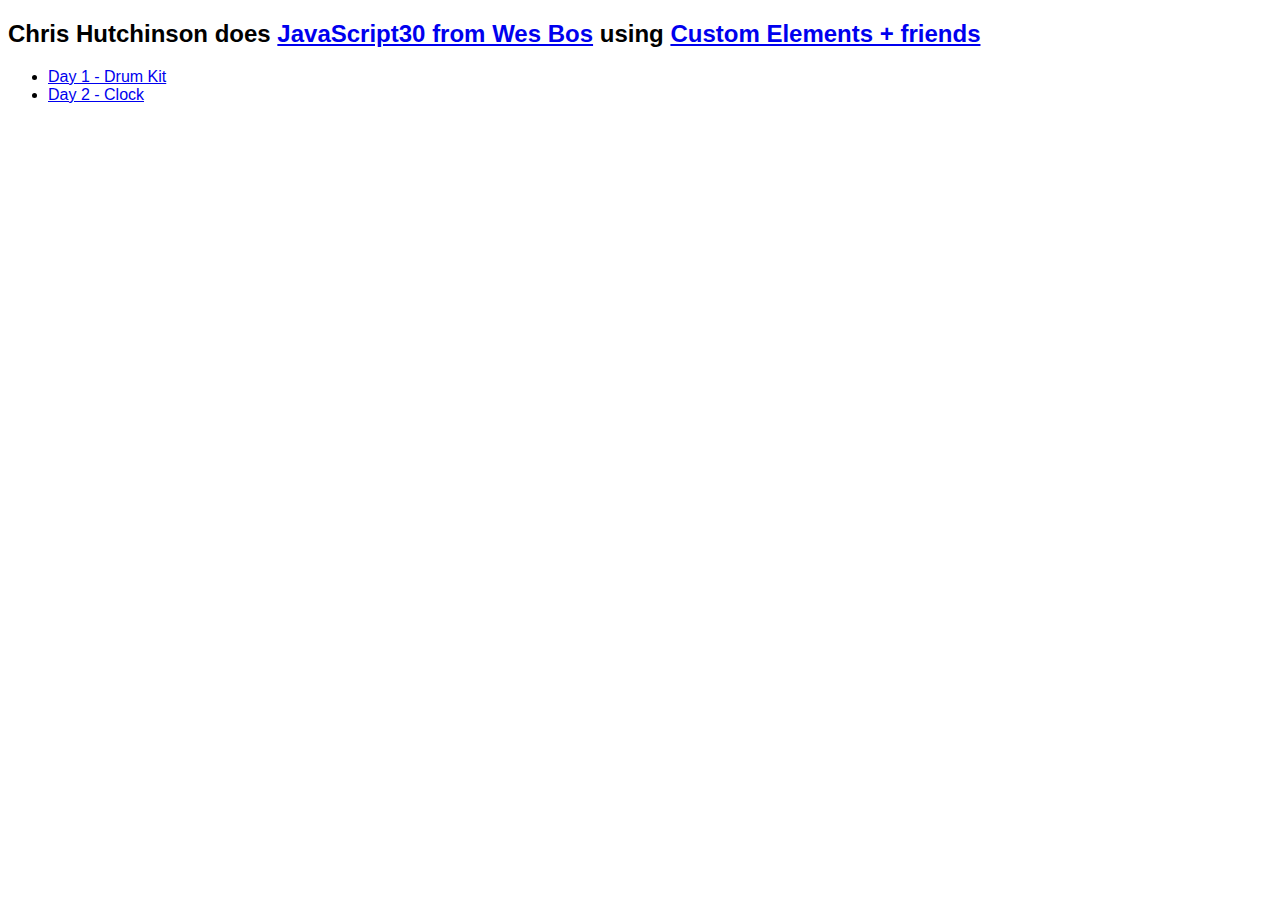
<file: index.html>
<!DOCTYPE html>
<html>
<head>
  <title>Chris Hutchinson does JavaScript30 with Custom Elements</title>

  <style>
  body {
    font-family: -apple-system, BlinkMacSystemFont, 
    "Segoe UI", "Roboto", "Oxygen", "Ubuntu", "Cantarell", 
    "Fira Sans", "Droid Sans", "Helvetica Neue", 
    sans-serif;
  }
  </style>
</head>
<body>

  <h2>Chris Hutchinson does <a href="https://javascript30.com/">JavaScript30 from Wes Bos</a> using <a href="https://developers.google.com/web/fundamentals/getting-started/primers/customelements">Custom Elements + friends</a></h2>

  <ul>
    <li><a href="./01_drumkit">Day 1 - Drum Kit</a></li>
    <li><a href="./02_clock">Day 2 - Clock</a></li>
  </ul>

</body>
</html>
</file>
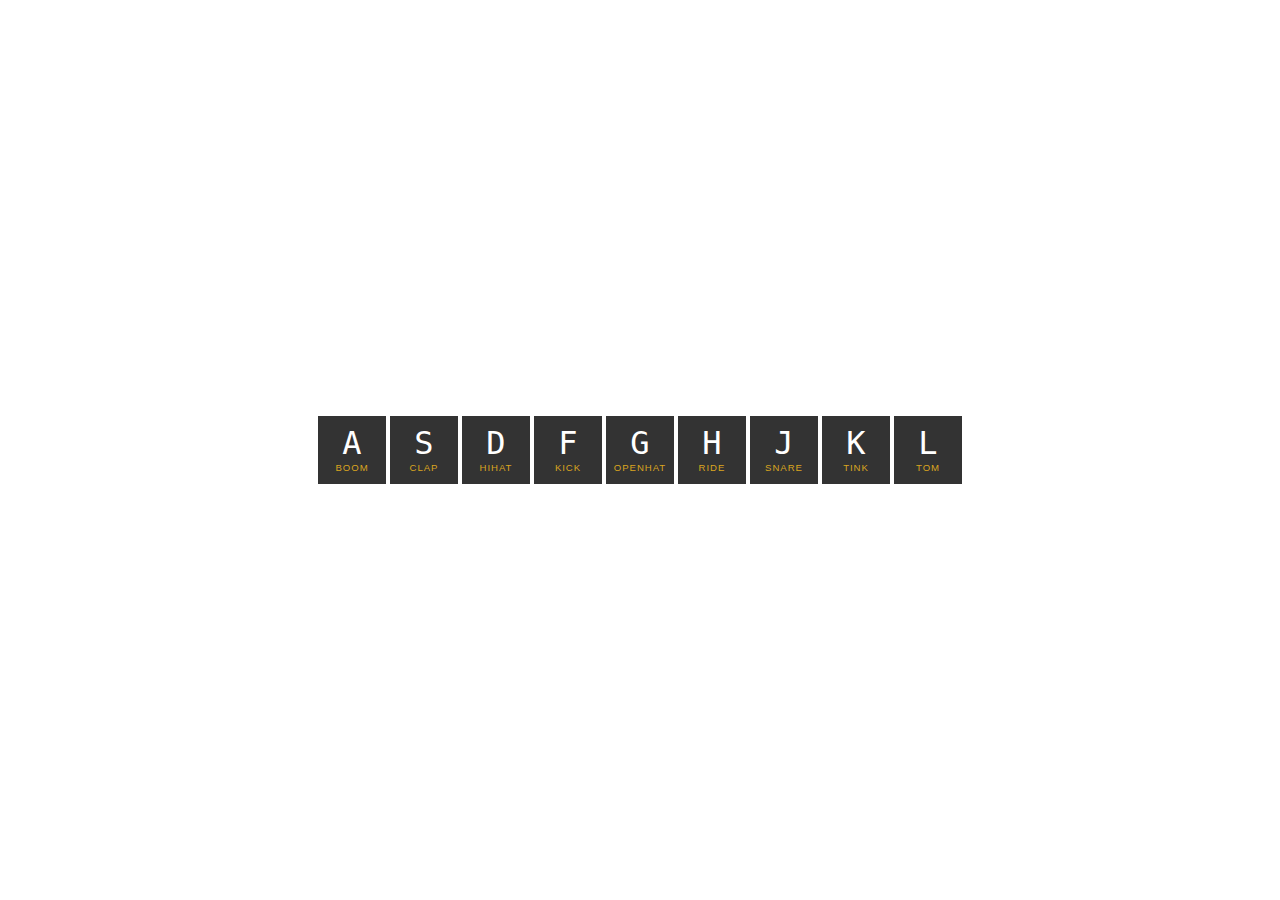
<file: 01_drumkit/index.html>
<!DOCTYPE html>
<html>
<head>
  <title>JavaScript30 - Day 1: Drum Kit</title>

  <link rel="stylesheet" type="text/css" href="styles.css" />
</head>
<body>

  <main class="drum-kit">

    <ul>

      <drum-key key="65" sound="boom" letter="A"></drum-key>
      <drum-key key="83" sound="clap" letter="S"></drum-key>
      <drum-key key="68" sound="hihat" letter="D"></drum-key>
      <drum-key key="70" sound="kick" letter="F"></drum-key>
      <drum-key key="71" sound="openhat" letter="G"></drum-key>
      <drum-key key="72" sound="ride" letter="H"></drum-key>
      <drum-key key="74" sound="snare" letter="J"></drum-key>
      <drum-key key="75" sound="tink" letter="K"></drum-key>
      <drum-key key="76" sound="tom" letter="L"></drum-key>

    </ul>

  </main>

  <script type="text/javascript" src="./index.js"></script>

</body>
</html>
</file>
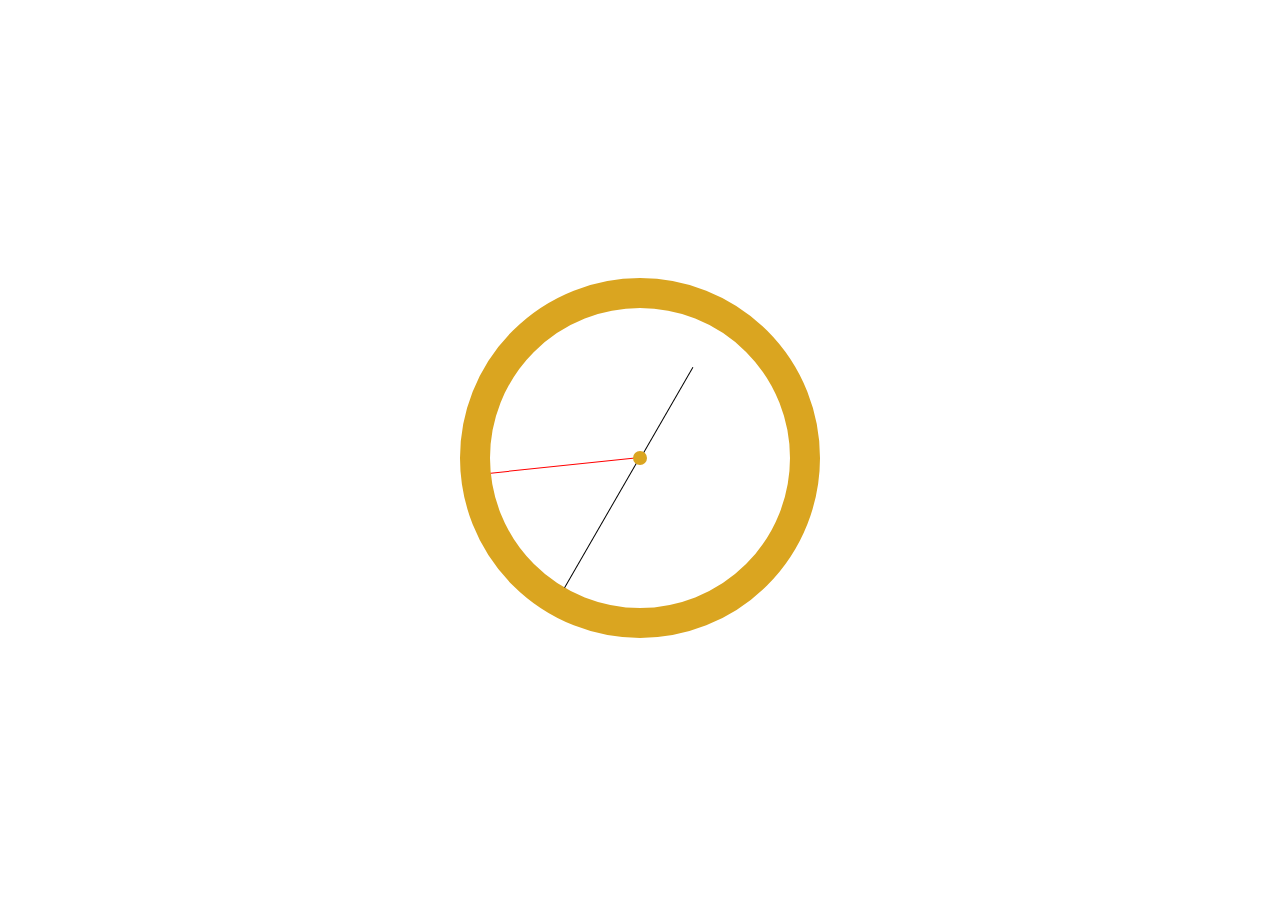
<file: 02_clock/index.html>
<!DOCTYPE html>
<html>
<head>
  <title></title>
  <style>
  html, body {
    height: 100%;
  }
  
  body {
    display: flex;
  }

  clock-face {
    margin: auto;
  }
  </style>
</head>
<body>

  <clock-face></clock-face>

  <script type="text/javascript" src="./index.js"></script>

</body>
</html>
</file>
<file: 01_drumkit/styles.css>
html, body {
  height: 100%;
}

body {
  margin: 0;
  padding: 0;
  background: url(http://i.imgur.com/b9r5sEL.jpg);
  background-repeat: no-repeat;
  background-size: cover;
}

main.drum-kit {
  display: flex;
  height: 100%;
}

main.drum-kit ul {
  margin: auto;
  list-style-type: none;
  padding: 0;
  text-align: center;
}
</file>
